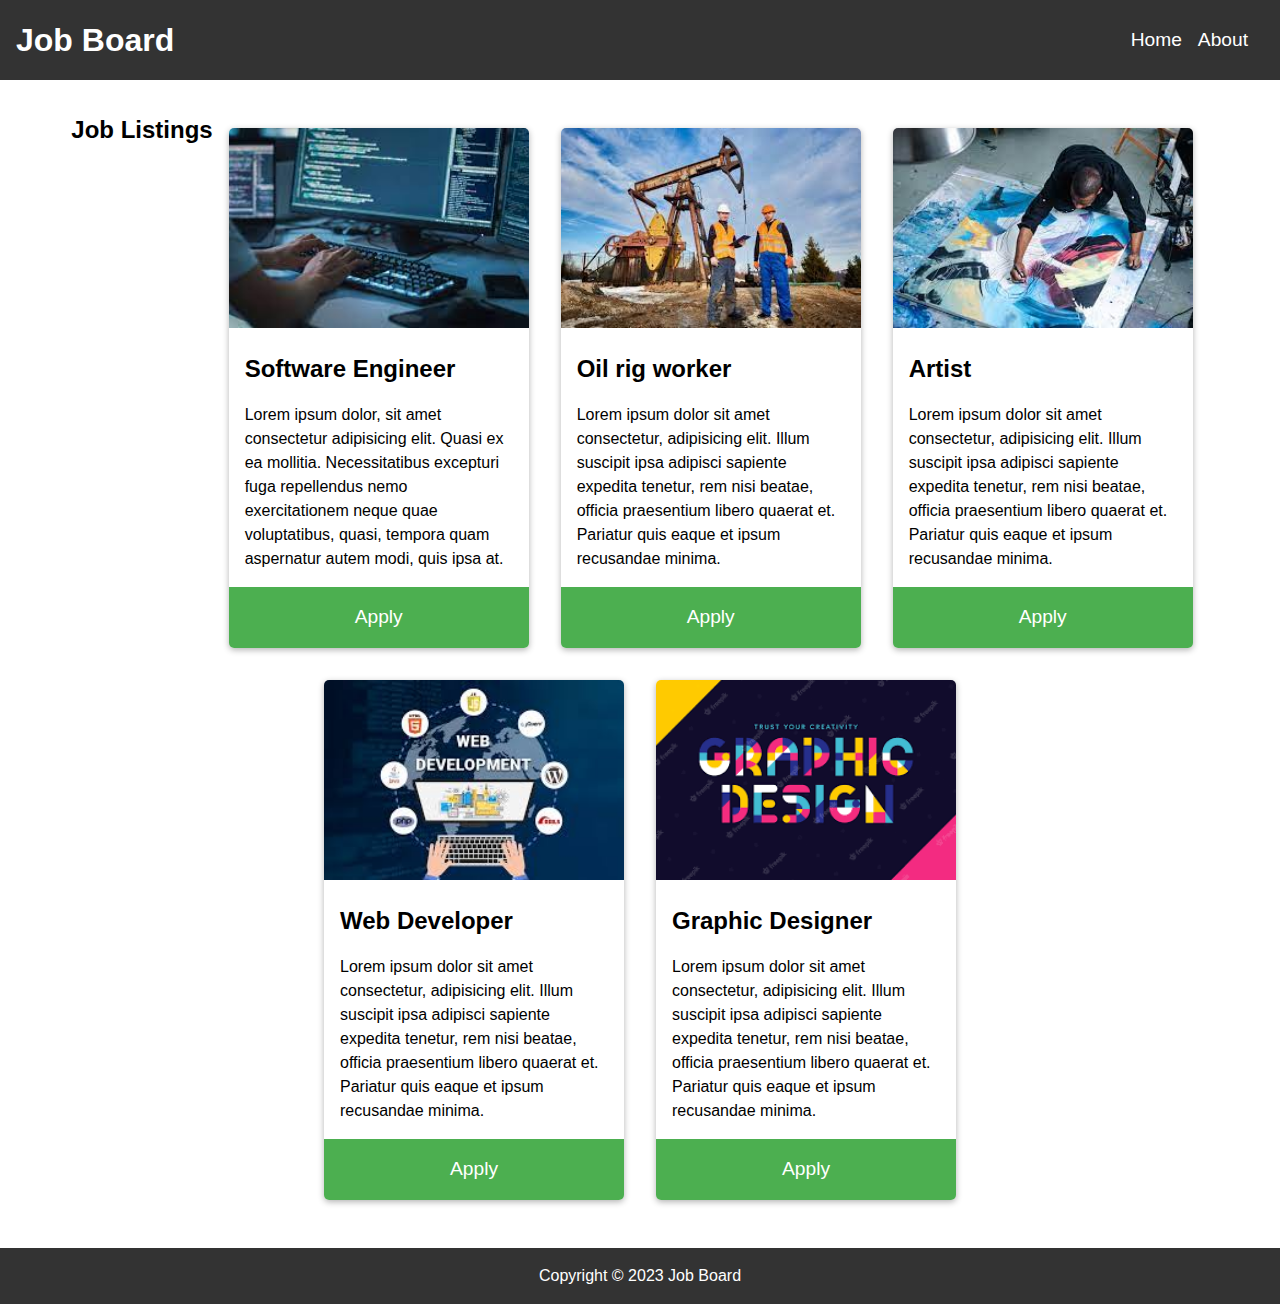
<file: index.html>
<!DOCTYPE html>
<html>
  <head>
    <title>Job Board - Home</title>
    <link rel="stylesheet" href="Job Board.css">
  </head>
  <body>
    <header>
      <h1>Job Board</h1>
      <nav>
        <ul>
          <li><a href="index.html">Home</a></li>
          <li><a href="About us.html">About</a></li>
        </ul>
      </nav>
    </header>
    <main>
      <h2>Job Listings</h2>
      <section>
        <img src="Img/Software Engineer.jpg" alt="Software Engineer">
        <h3>Software Engineer</h3>
        <p>Lorem ipsum dolor, sit amet consectetur adipisicing elit. Quasi ex ea mollitia. Necessitatibus excepturi fuga repellendus nemo exercitationem neque quae voluptatibus, quasi, tempora quam aspernatur autem modi, quis ipsa at.</p>
        <a href="Apply.html">Apply</a>
      </section>
      <section>
        <img src="Img/Oil rig worker.jpg" alt="Marketing Manager">
        <h3>Oil rig worker</h3>
        <p>Lorem ipsum dolor sit amet consectetur, adipisicing elit. Illum suscipit ipsa adipisci sapiente expedita tenetur, rem nisi beatae, officia praesentium libero quaerat et. Pariatur quis eaque et ipsum recusandae minima.</p>
        <a href="Apply.html">Apply</a>
      </section>
      <section>
        <img src="Img/Artist.jpg" alt="Marketing Manager">
        <h3>Artist</h3>
        <p>Lorem ipsum dolor sit amet consectetur, adipisicing elit. Illum suscipit ipsa adipisci sapiente expedita tenetur, rem nisi beatae, officia praesentium libero quaerat et. Pariatur quis eaque et ipsum recusandae minima.</p>
        <a href="Apply.html">Apply</a>
      </section>
      <section>
        <img src="Img/web development.jpg" alt="Web Developer">
        <h3>Web Developer</h3>
        <p>Lorem ipsum dolor sit amet consectetur, adipisicing elit. Illum suscipit ipsa adipisci sapiente expedita tenetur, rem nisi beatae, officia praesentium libero quaerat et. Pariatur quis eaque et ipsum recusandae minima.</p>
        <a href="Apply.html">Apply</a>
      </section>
      <section>
        <img src="Img/Graphic Designer.png" alt="Graphic Designer">
        <h3>Graphic Designer</h3>
        <p>Lorem ipsum dolor sit amet consectetur, adipisicing elit. Illum suscipit ipsa adipisci sapiente expedita tenetur, rem nisi beatae, officia praesentium libero quaerat et. Pariatur quis eaque et ipsum recusandae minima.</p>
        <a href="Apply.html">Apply</a>
      </section>
    </main>
    <footer>
      <p>Copyright &copy; 2023 Job Board</p>
    </footer>
  </body>
</html>
</file>
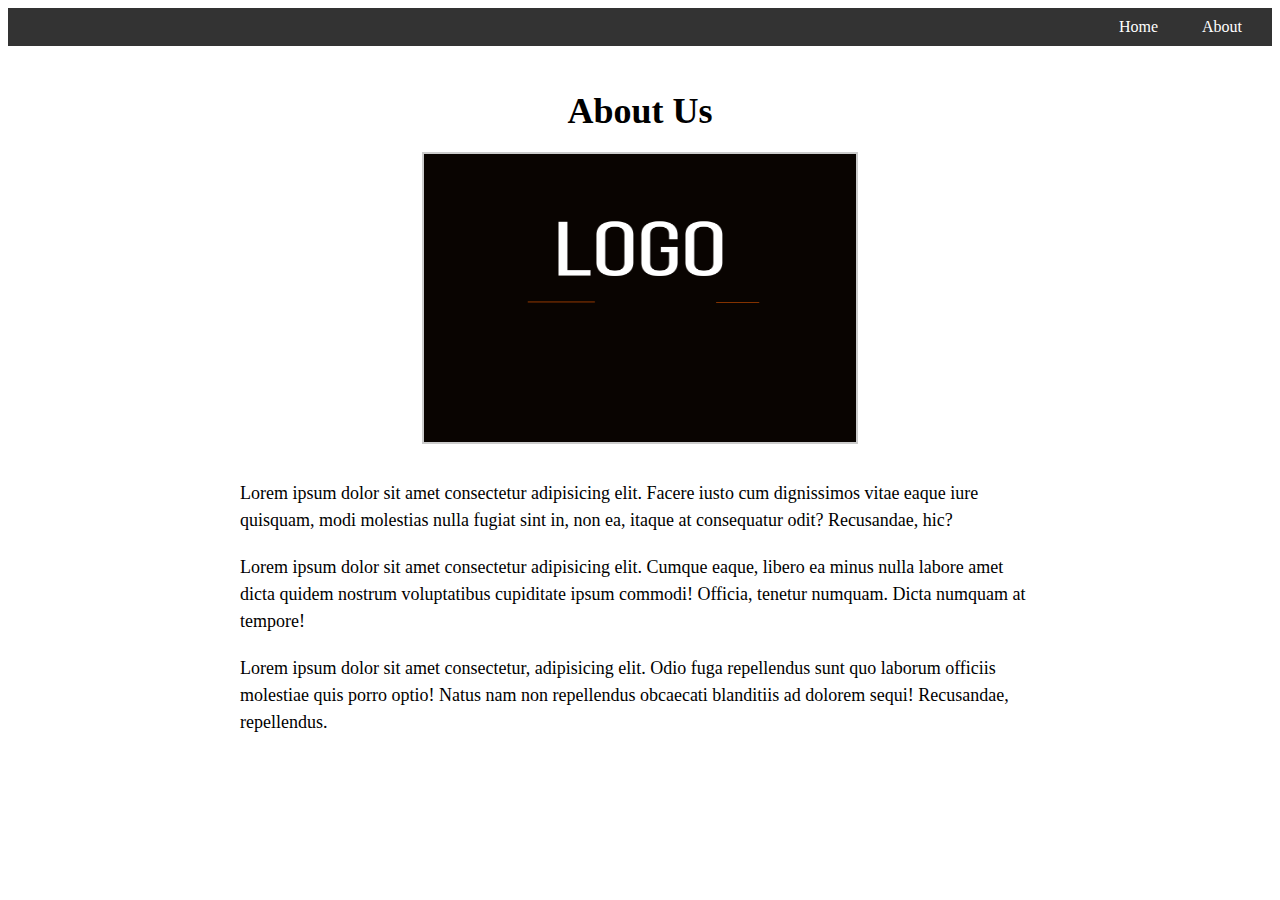
<file: About us.html>
<!DOCTYPE html>
<html lang="en">
  <head>
    <meta charset="UTF-8">
    <meta name="viewport" content="width=device-width, initial-scale=1.0">
    <title>About Us</title>
    <link rel="stylesheet" href="About us.css">
  </head>
  <header>
    <nav>
      <ul>
        <li><a href="index.html">Home</a></li>
        <li><a href="About us.html">About</a></li>
      </ul>
    </nav>
  </header>
  <body>
    <div class="container">
      <h1>About Us</h1>
      <img src="Img/Logo.png" height="288px" width="432px" alt="logo">
      <br>
      <p>Lorem ipsum dolor sit amet consectetur adipisicing elit. Facere iusto cum dignissimos vitae eaque iure quisquam, modi molestias nulla fugiat sint in, non ea, itaque at consequatur odit? Recusandae, hic?</p>
      <p>Lorem ipsum dolor sit amet consectetur adipisicing elit. Cumque eaque, libero ea minus nulla labore amet dicta quidem nostrum voluptatibus cupiditate ipsum commodi! Officia, tenetur numquam. Dicta numquam at tempore!</p>
      <p>Lorem ipsum dolor sit amet consectetur, adipisicing elit. Odio fuga repellendus sunt quo laborum officiis molestiae quis porro optio! Natus nam non repellendus obcaecati blanditiis ad dolorem sequi! Recusandae, repellendus.</p>
    </div>
  </body>
</html>
</file>
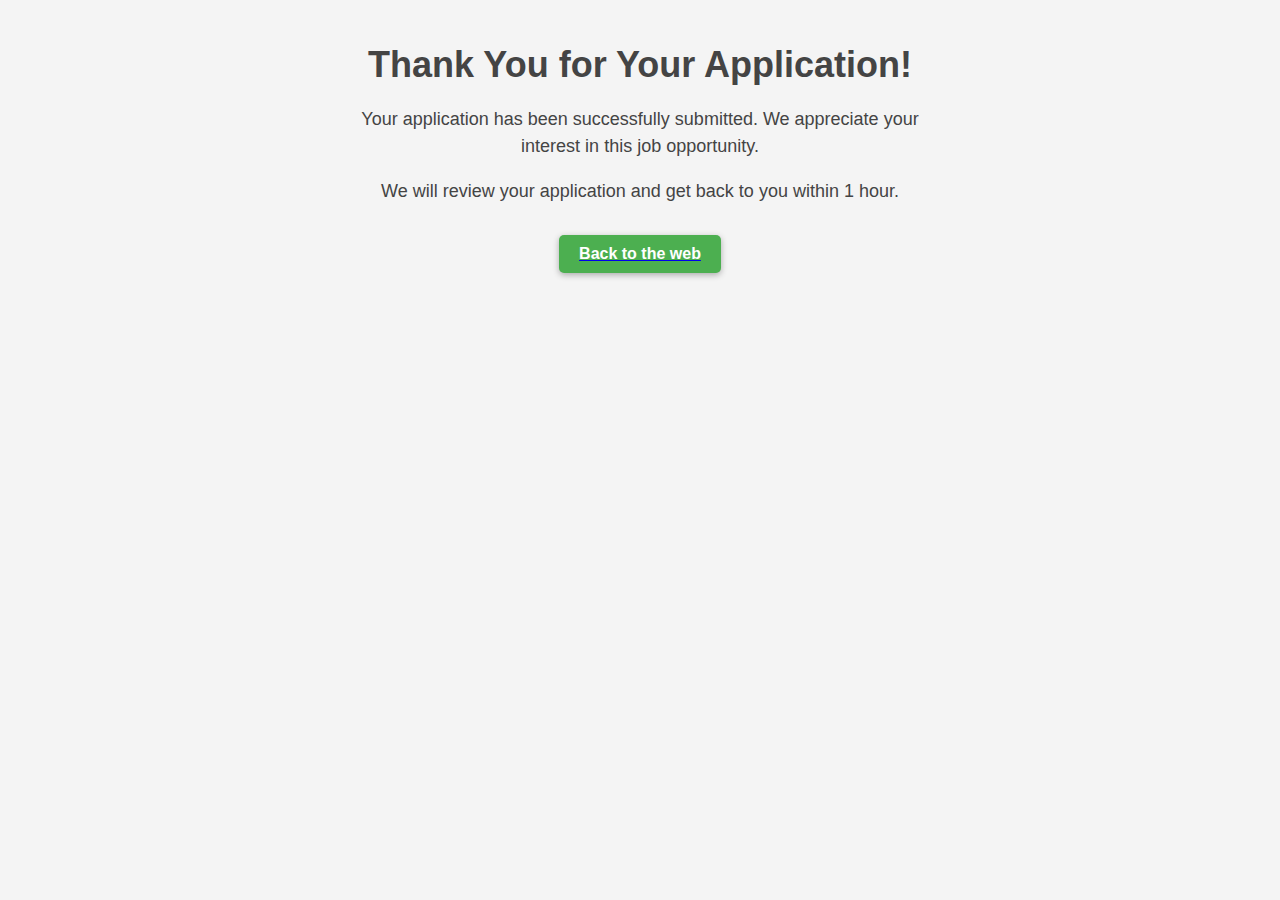
<file: Apply.html>
<!DOCTYPE html>
<html lang="en">
<head>
    <meta charset="UTF-8">
    <meta http-equiv="X-UA-Compatible" content="IE=edge">
    <meta name="viewport" content="width=device-width, initial-scale=1.0">
    <title>Thank You</title>
    <link rel="stylesheet" href="Apply.css">
</head>
<body>
    <div class="container">
	<h1>Thank You for Your Application!</h1>
	<p>Your application has been successfully submitted. We appreciate your interest in this job opportunity.</p>
	<p>We will review your application and get back to you within 1 hour.</p>
    </div>

    <a href="index.html">
        <button>Back to the web</button>
      </a>
      
</body>
</html>

</body>
</html>
</file>
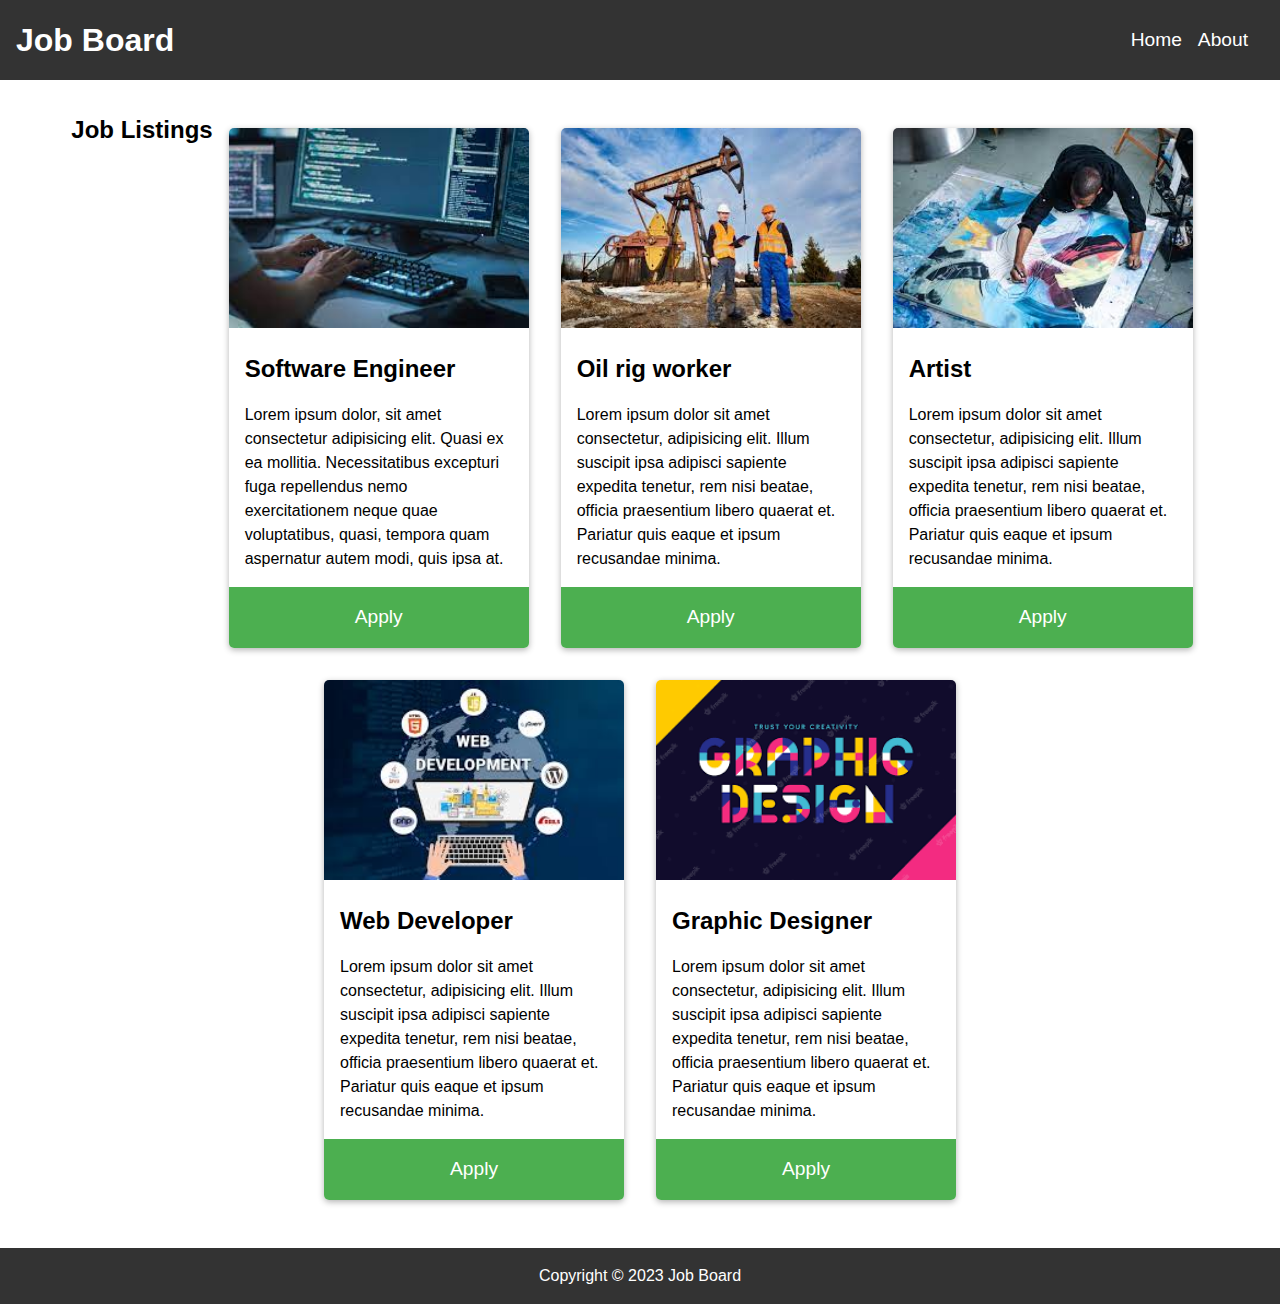
<file: Job Board.html>
<!DOCTYPE html>
<html>
  <head>
    <title>Job Board - Home</title>
    <link rel="stylesheet" href="Job Board.css">
  </head>
  <body>
    <header>
      <h1>Job Board</h1>
      <nav>
        <ul>
          <li><a href="/Job Board.html">Home</a></li>
          <li><a href="/About us.html">About</a></li>
        </ul>
      </nav>
    </header>
    <main>
      <h2>Job Listings</h2>
      <section>
        <img src="/Img/Software Engineer.jpg" alt="Software Engineer">
        <h3>Software Engineer</h3>
        <p>Lorem ipsum dolor, sit amet consectetur adipisicing elit. Quasi ex ea mollitia. Necessitatibus excepturi fuga repellendus nemo exercitationem neque quae voluptatibus, quasi, tempora quam aspernatur autem modi, quis ipsa at.</p>
        <a href="/Apply.html">Apply</a>
      </section>
      <section>
        <img src="/Img/Oil rig worker.jpg" alt="Marketing Manager">
        <h3>Oil rig worker</h3>
        <p>Lorem ipsum dolor sit amet consectetur, adipisicing elit. Illum suscipit ipsa adipisci sapiente expedita tenetur, rem nisi beatae, officia praesentium libero quaerat et. Pariatur quis eaque et ipsum recusandae minima.</p>
        <a href="/Apply.html">Apply</a>
      </section>
      <section>
        <img src="/Img/Artist.jpg" alt="Marketing Manager">
        <h3>Artist</h3>
        <p>Lorem ipsum dolor sit amet consectetur, adipisicing elit. Illum suscipit ipsa adipisci sapiente expedita tenetur, rem nisi beatae, officia praesentium libero quaerat et. Pariatur quis eaque et ipsum recusandae minima.</p>
        <a href="/Apply.html">Apply</a>
      </section>
      <section>
        <img src="/Img/web development.jpg" alt="Web Developer">
        <h3>Web Developer</h3>
        <p>Lorem ipsum dolor sit amet consectetur, adipisicing elit. Illum suscipit ipsa adipisci sapiente expedita tenetur, rem nisi beatae, officia praesentium libero quaerat et. Pariatur quis eaque et ipsum recusandae minima.</p>
        <a href="/Apply.html">Apply</a>
      </section>
      <section>
        <img src="/Img/Graphic Designer.png" alt="Graphic Designer">
        <h3>Graphic Designer</h3>
        <p>Lorem ipsum dolor sit amet consectetur, adipisicing elit. Illum suscipit ipsa adipisci sapiente expedita tenetur, rem nisi beatae, officia praesentium libero quaerat et. Pariatur quis eaque et ipsum recusandae minima.</p>
        <a href="/Apply.html">Apply</a>
      </section>
    </main>
    <footer>
      <p>Copyright &copy; 2023 Job Board</p>
    </footer>
  </body>
</html>
</file>
<file: Job Board.css>
/* global styles */
* {
  box-sizing: border-box;
  margin: 0;
  padding: 0;
}

body {
  font-family: Arial, sans-serif;
  font-size: 16px;
  line-height: 1.5;
}

a {
  text-decoration: none;
}

/* header styles */
header {
  display: flex;
  justify-content: space-between;
  align-items: center;
  background-color: #333;
  padding: 1rem;
  color: #fff;
}

header h1 {
  font-size: 2rem;
}

nav ul {
  display: flex;
  list-style: none;
}

nav li {
  margin-right: 1rem;
}

nav a {
  color: #fff;
  font-size: 1.2rem;
}

/* main styles */
main {
  display: flex;
  flex-wrap: wrap;
  justify-content: center;
  padding: 2rem;
}

section {
  max-width: 300px;
  margin: 1rem;
  border-radius: 5px;
  box-shadow: 0 2px 6px rgba(0,0,0,0.3);
  overflow: hidden;
}

section img {
  width: 100%;
  height: 200px;
  object-fit: cover;
}

section h3 {
  padding: 1rem;
  font-size: 1.5rem;
}

section p {
  padding: 0 1rem 1rem;
}

section a {
  display: block;
  padding: 1rem;
  text-align: center;
  background-color: #4CAF50;
  color: #fff;
  font-size: 1.2rem;
  transition: all 0.3s ease;
}

section a:hover {
  background-color: #3e8e41;
}

/* footer styles */
footer {
  text-align: center;
  padding: 1rem;
  background-color: #333;
  color: #fff;
}
</file>
<file: About us.css>
/* Styling for the container */
.container {
  max-width: 800px;
  margin: 0 auto;
  padding: 20px;
}

/* Styling for the page title */
h1 {
  font-size: 36px;
  text-align: center;
  margin-bottom: 20px;
}

/* Styling for the image */
img {
  display: block;
  margin: 0 auto;
  border: 2px solid #ccc;
}

/* Styling for the paragraphs */
p {
  font-size: 18px;
  line-height: 1.5;
  margin-bottom: 20px;
}

/* Styling for the navigation bar */
nav {
  background-color: #333;
  color: #fff;
  text-align: end;
}

nav ul {
  margin: 0;
  padding: 0;
  list-style: none;
}

nav li {
  display: inline-block;
  margin-right: 20px;
}

nav a {
  display: block;
  padding: 10px;
  color: #fff;
  text-decoration: none;
}

nav a:hover {
  background-color: #555;
}
</file>
<file: Apply.css>
body {
    background-color: #f4f4f4;
    font-family: Arial, sans-serif;
    color: #444;
    margin: 0;
    padding: 0;
}
.container {
    max-width: 600px;
    margin: 0 auto;
    padding: 20px;
    text-align: center;
}
h1 {
    font-size: 36px;
    margin-bottom: 20px;
}
p {
    font-size: 18px;
    line-height: 1.5;
    margin-bottom: 10px;
}
button {
    display: block;
    margin: 0 auto;
    padding: 10px 20px;
    font-size: 16px;
    font-weight: bold;
    color: #fff;
    background-color: #4CAF50;
    border: none;
    border-radius: 5px;
    cursor: pointer;
    box-shadow: 0 2px 6px rgba(0,0,0,0.3);
    outline: none;
    text-decoration: none;
  }
</file>
